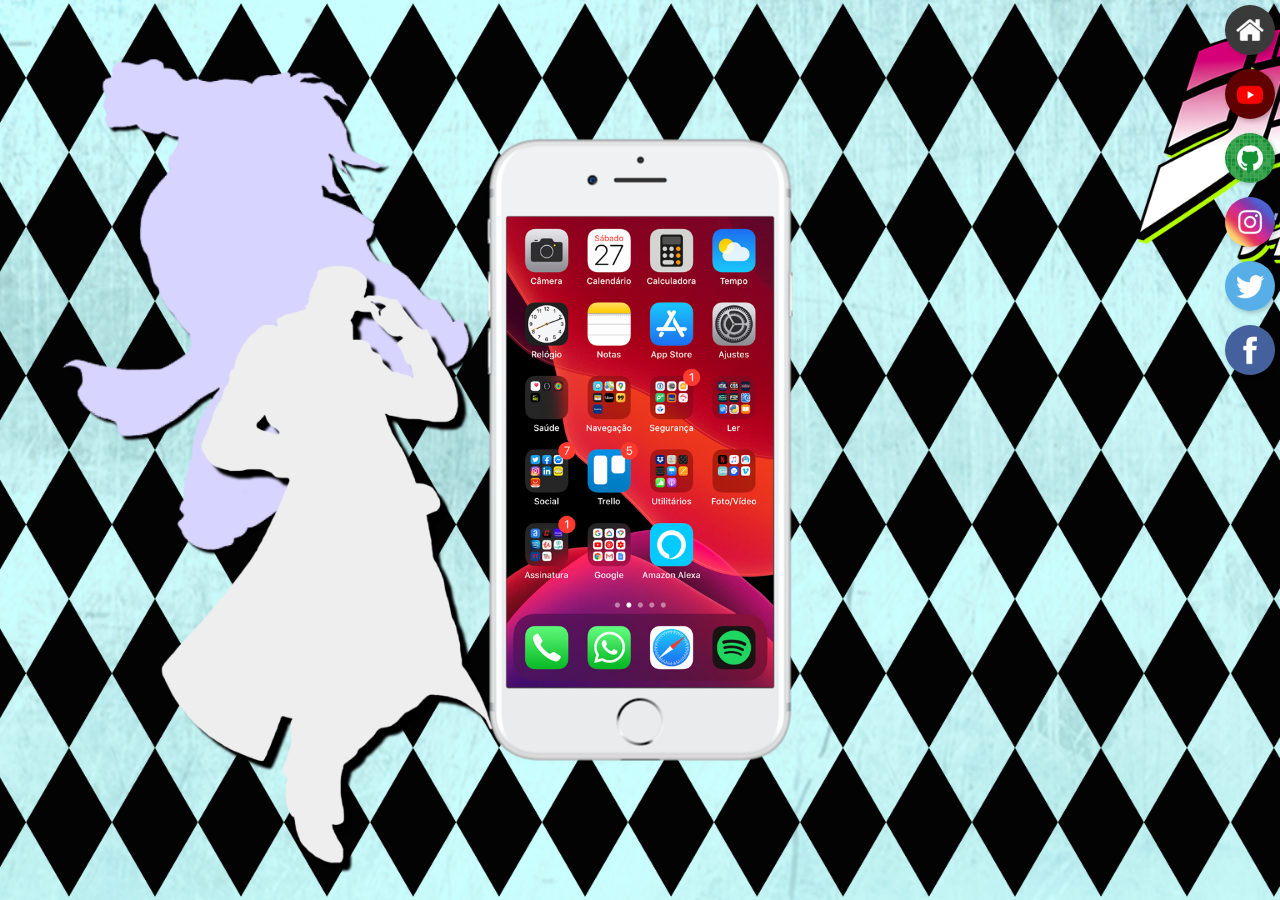
<file: index.html>
<!DOCTYPE html>
<html lang="pt-br">
<head>
    <meta charset="UTF-8">
    <meta http-equiv="X-UA-Compatible" content="IE=edge">
    <meta name="viewport" content="width=device-width, initial-scale=1.0">
    <link rel="shortcut icon" href="favicon.ico" type="image/x-icon">
    <title>Projeto redes sociais</title>
    <link rel="stylesheet" href="estilos/style.css">
</head>
<body>
    <main>
        <section id="telefone">
            <iframe src="home.html" name="tela" id="tela" 
            frameborder="0">
            Seu navegador não é compatível com isso.
        </iframe>
           

        </section>

        <section id="rede-sociais">
            

                <a href="home.html" target="tela"><img src="imagens/logo-home.jpg" alt=""></a> <br>
               <a href="youtube.html" target="tela"><img src="imagens/logo-youtube.jpg" alt=""></a> <br>
                <a href="#" target="tela"><img src="imagens/logo-github.jpg" alt="GitHub"></a> <br>
                <a href="#" target="tela"><img src="imagens/logo-instagram.jpg" alt=""></a> <br>
                <a href="#" target="tela"><img src="imagens/logo-twitter.jpg" alt="Instagram"></a> <br>
                <a href="#" target="tela"><img src="imagens/logo-facebook.jpg" alt="Facebook"></a> 

               
            
           
        </section>
    </main>
</body>
</html>
</file>
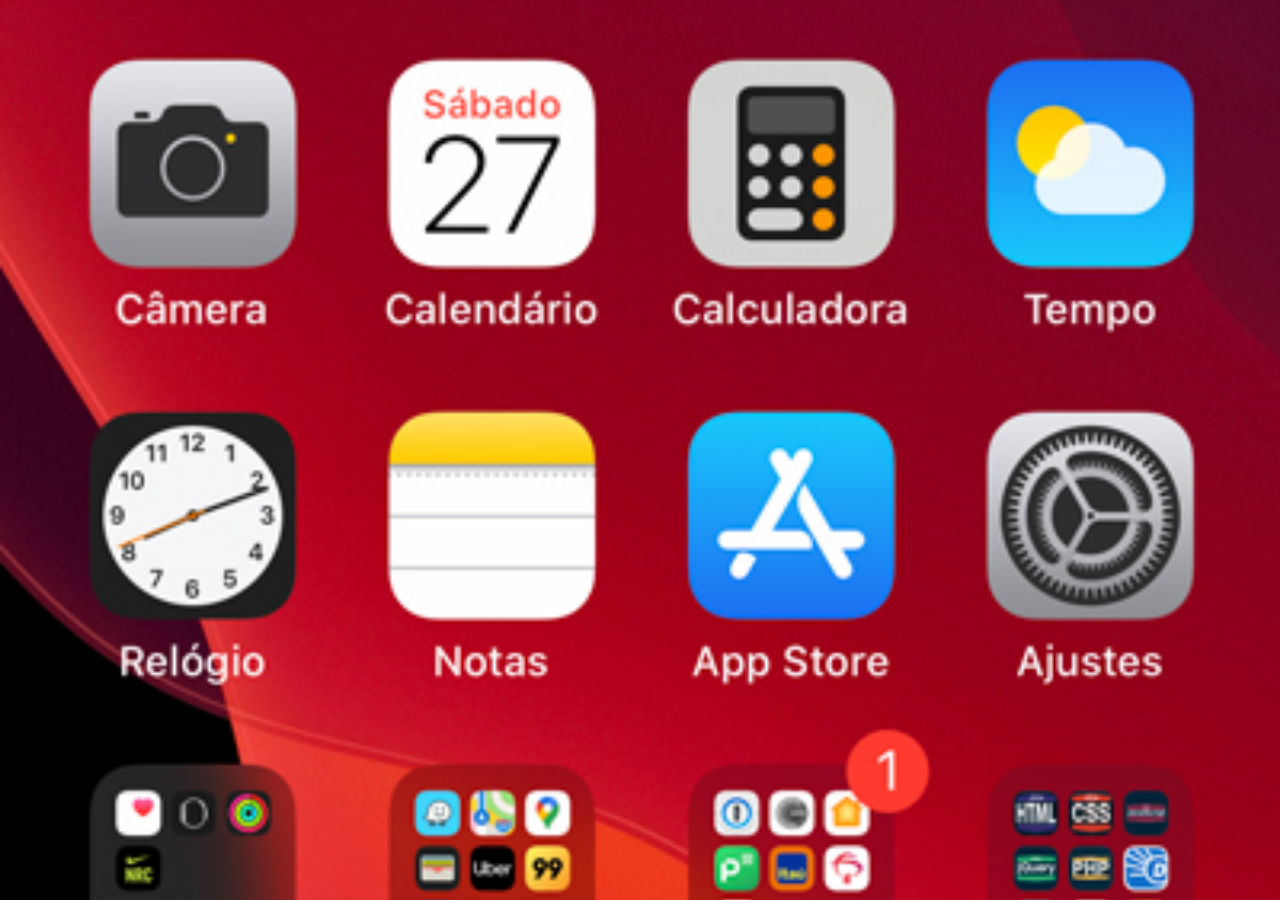
<file: home.html>
<!DOCTYPE html>
<html lang="pt-br">
<head>
    <meta charset="UTF-8">
    <meta http-equiv="X-UA-Compatible" content="IE=edge">
    <meta name="viewport" content="width=device-width, initial-scale=1.0">
    <style>
        *{
            margin: 0px;
            padding: 0px;

            
        }

        body{
            height: 100vh;
            width: 100vw;
            background-image: url('imagens/tela-home.jpg');
            background-repeat: no-repeat;
            background-position: top center;
            background-size: cover;
        }
    </style>
    <title>home</title>
</head>
<body>
    
</body>
</html>
</file>
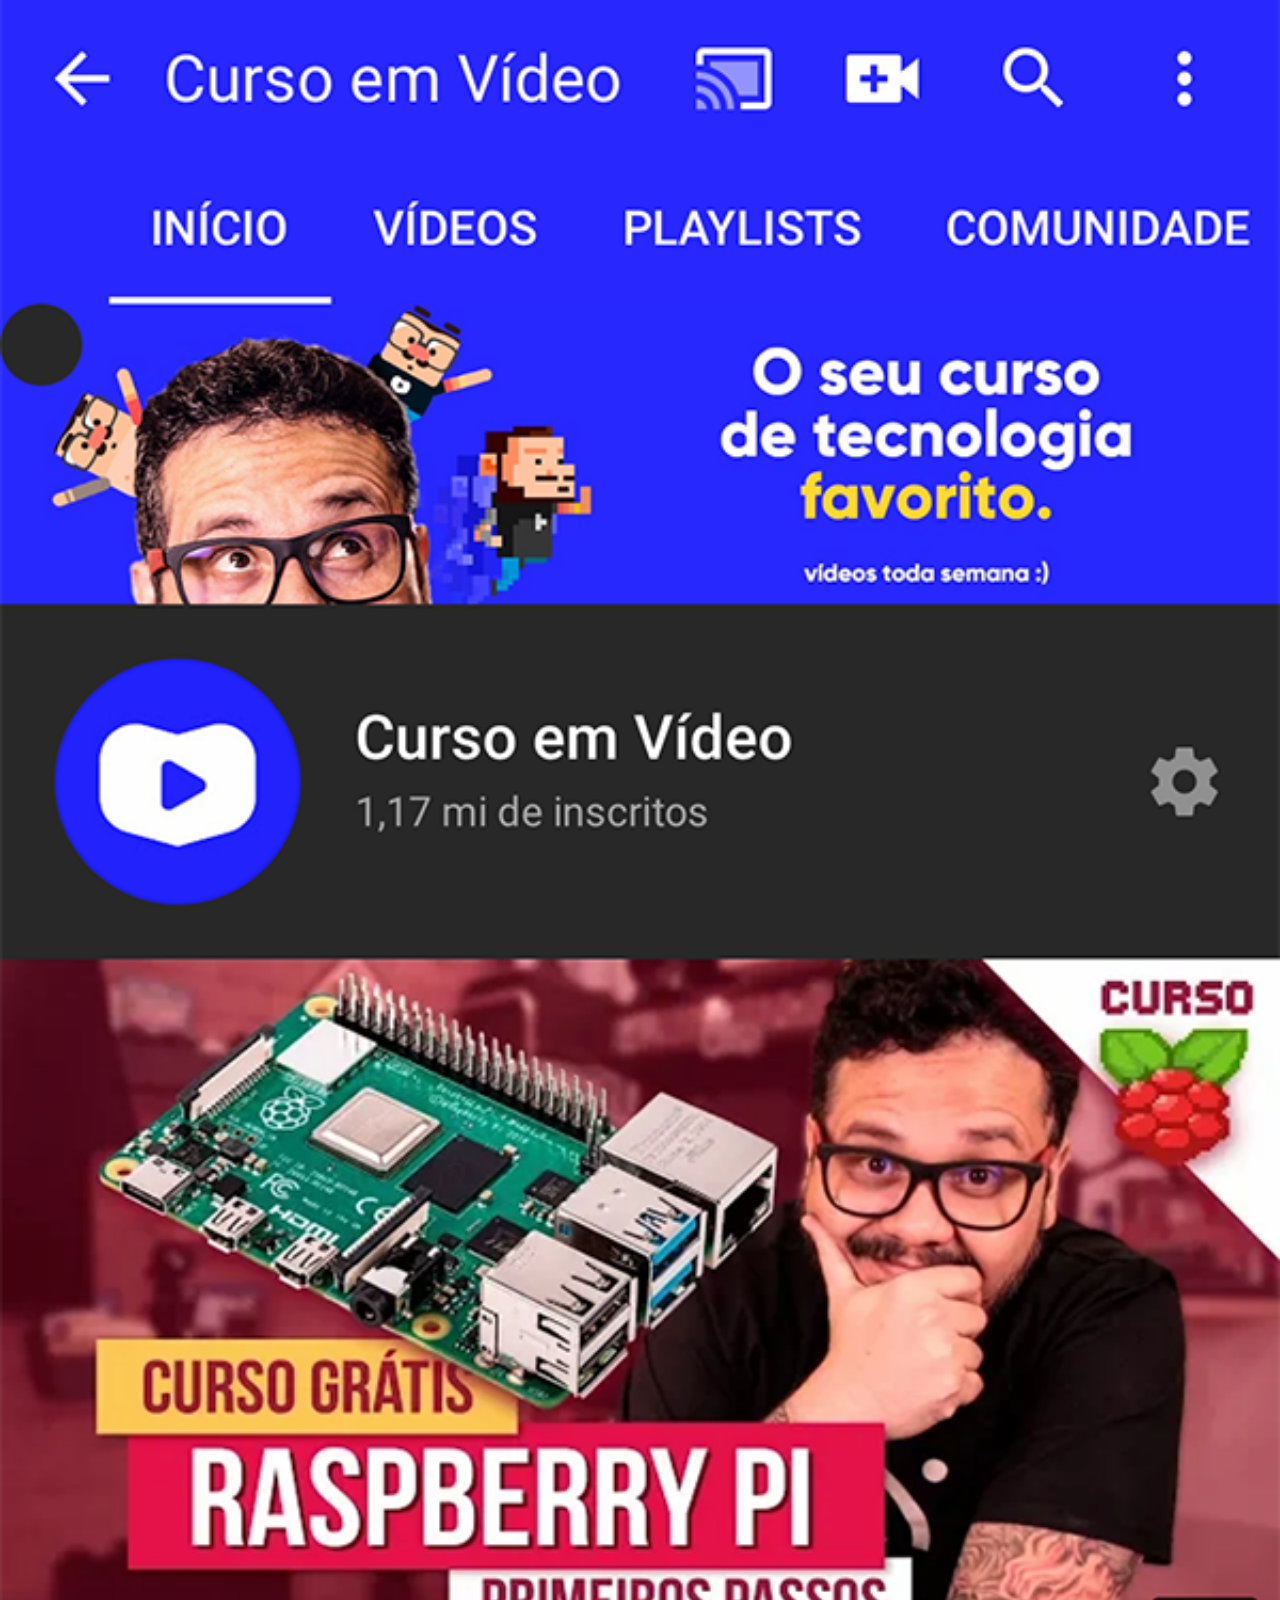
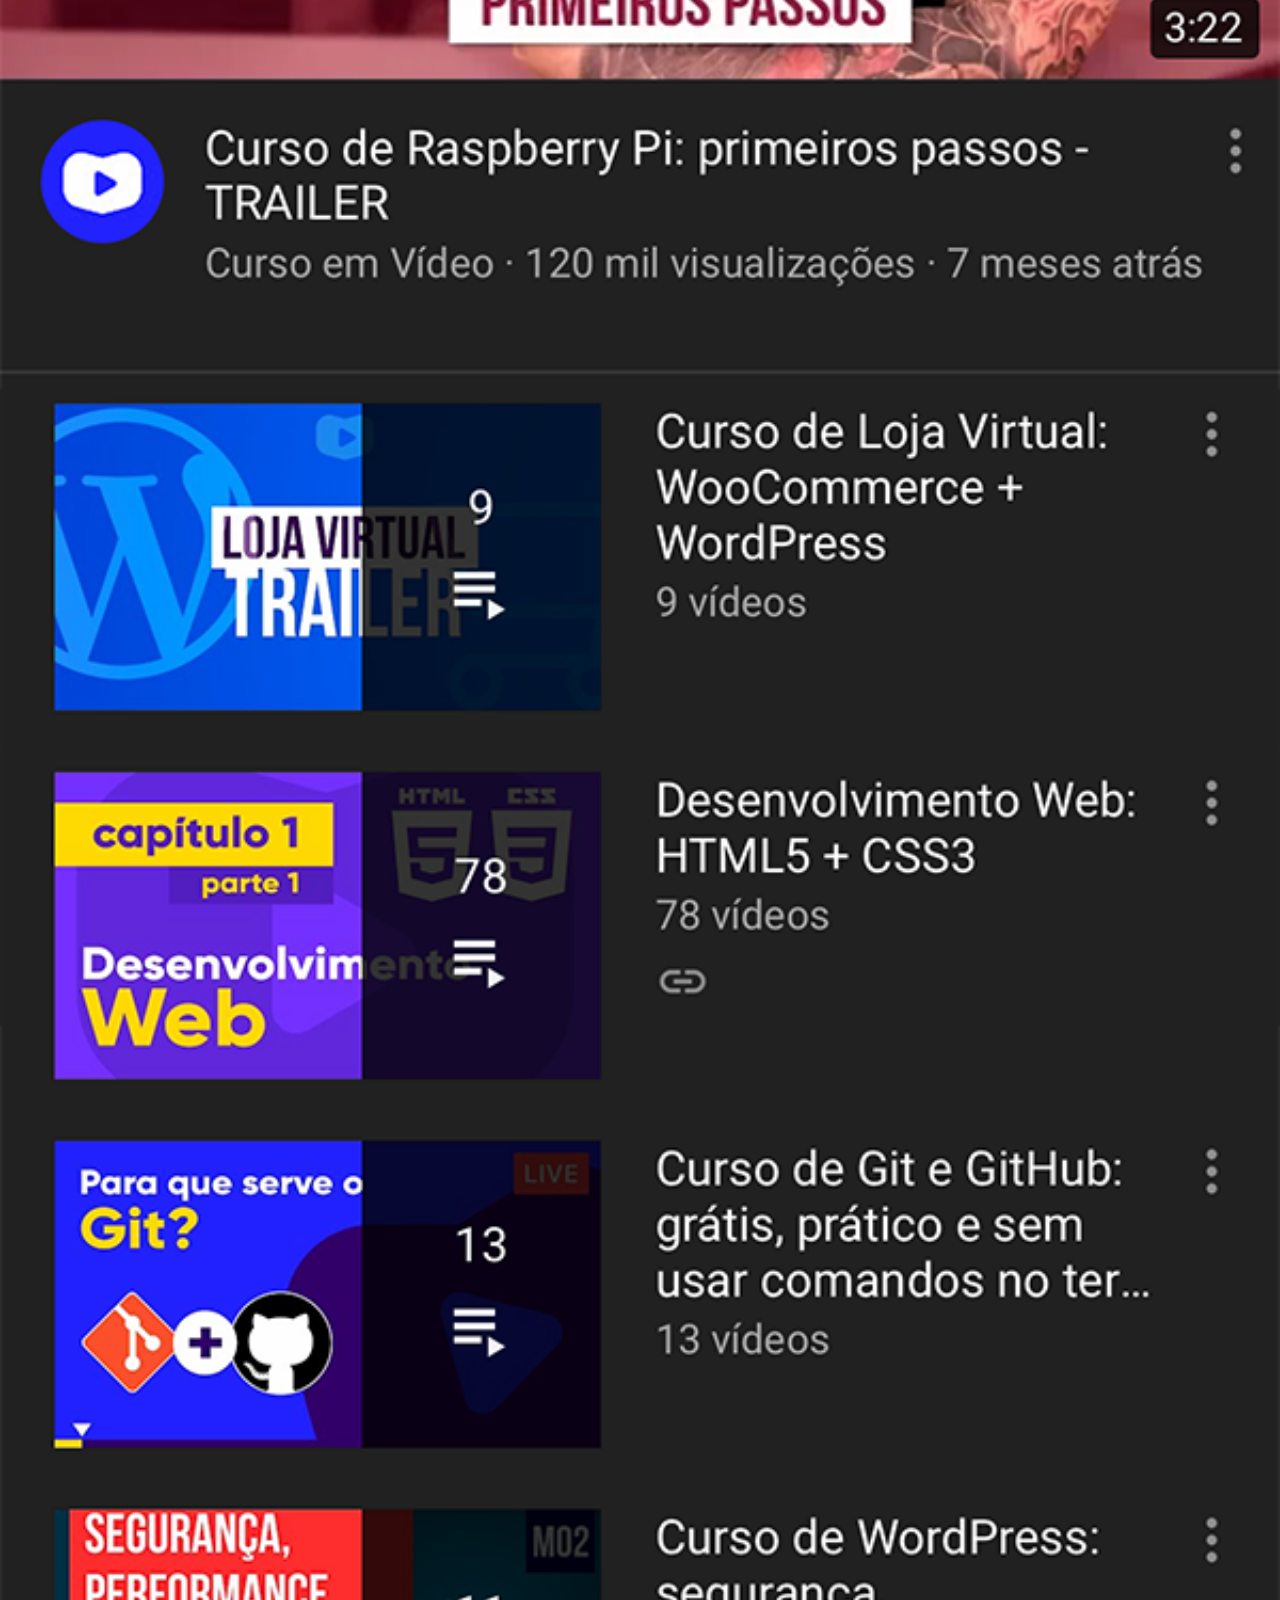
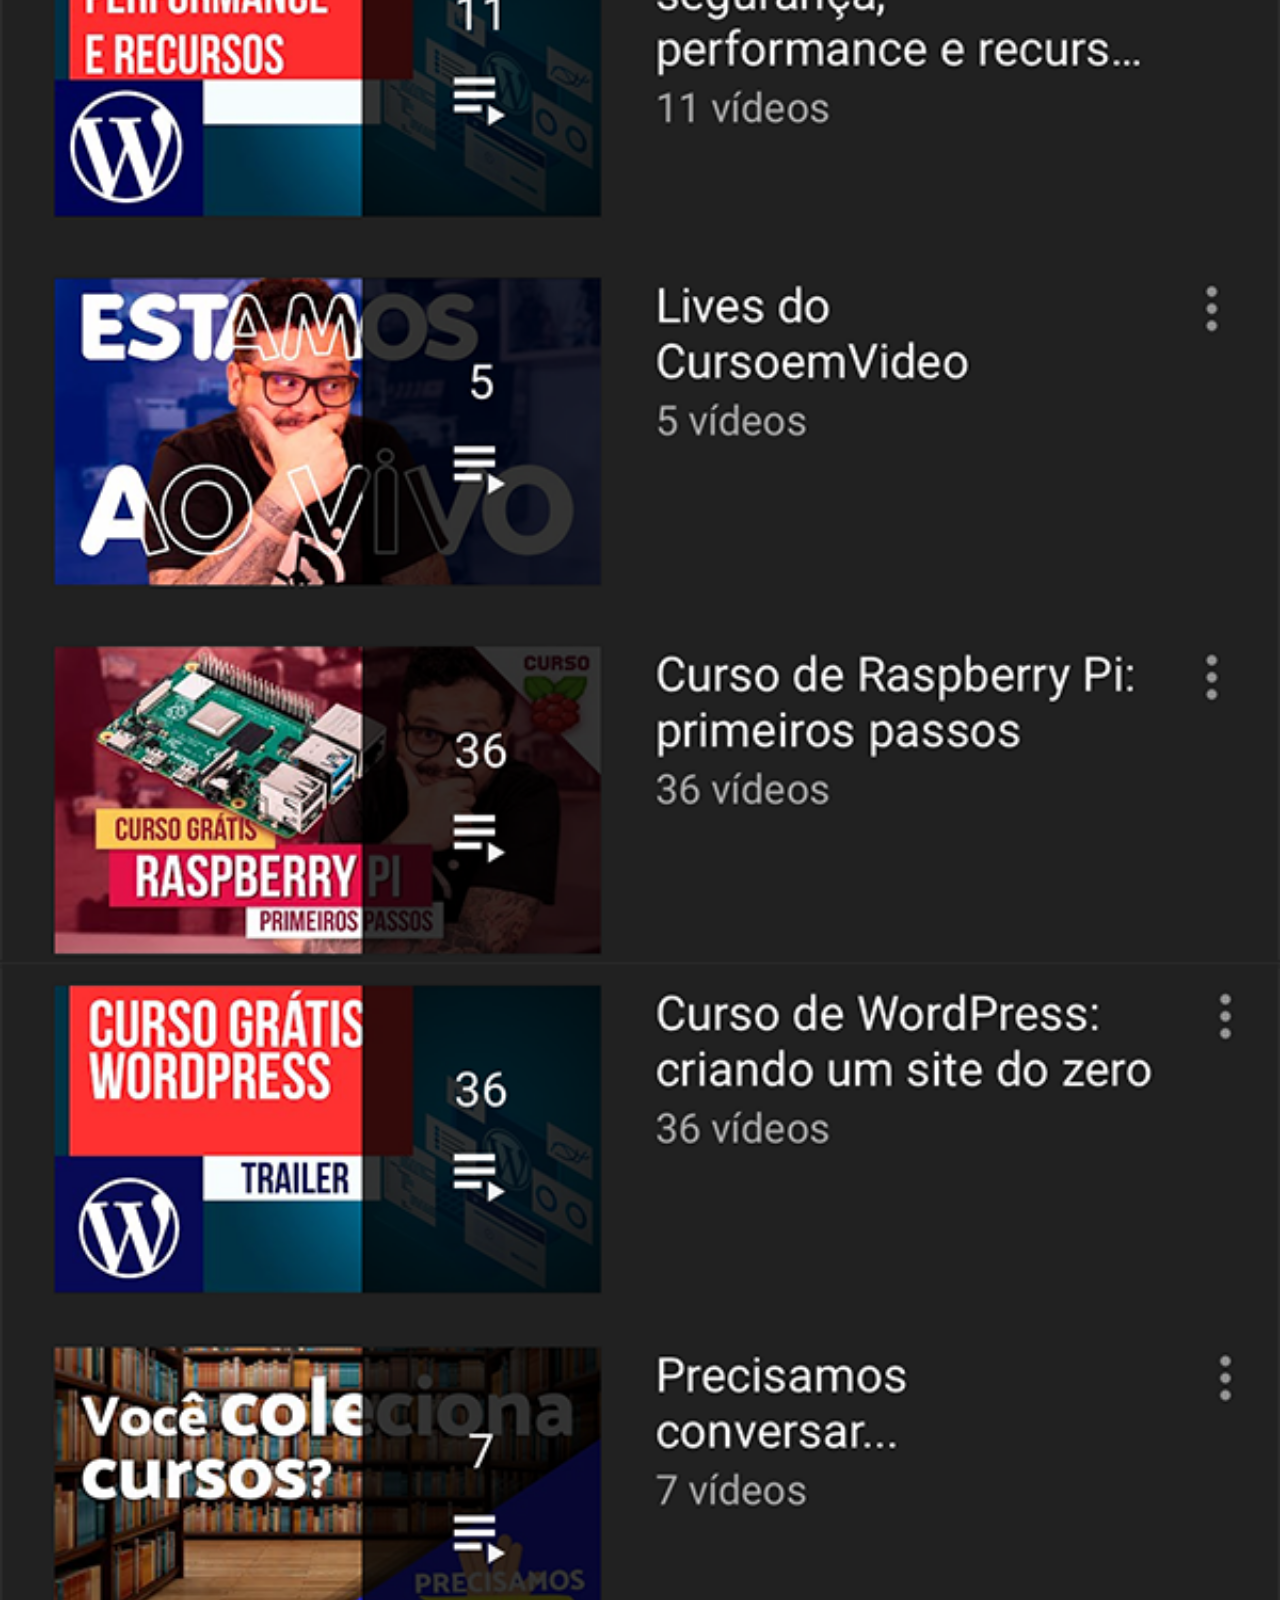
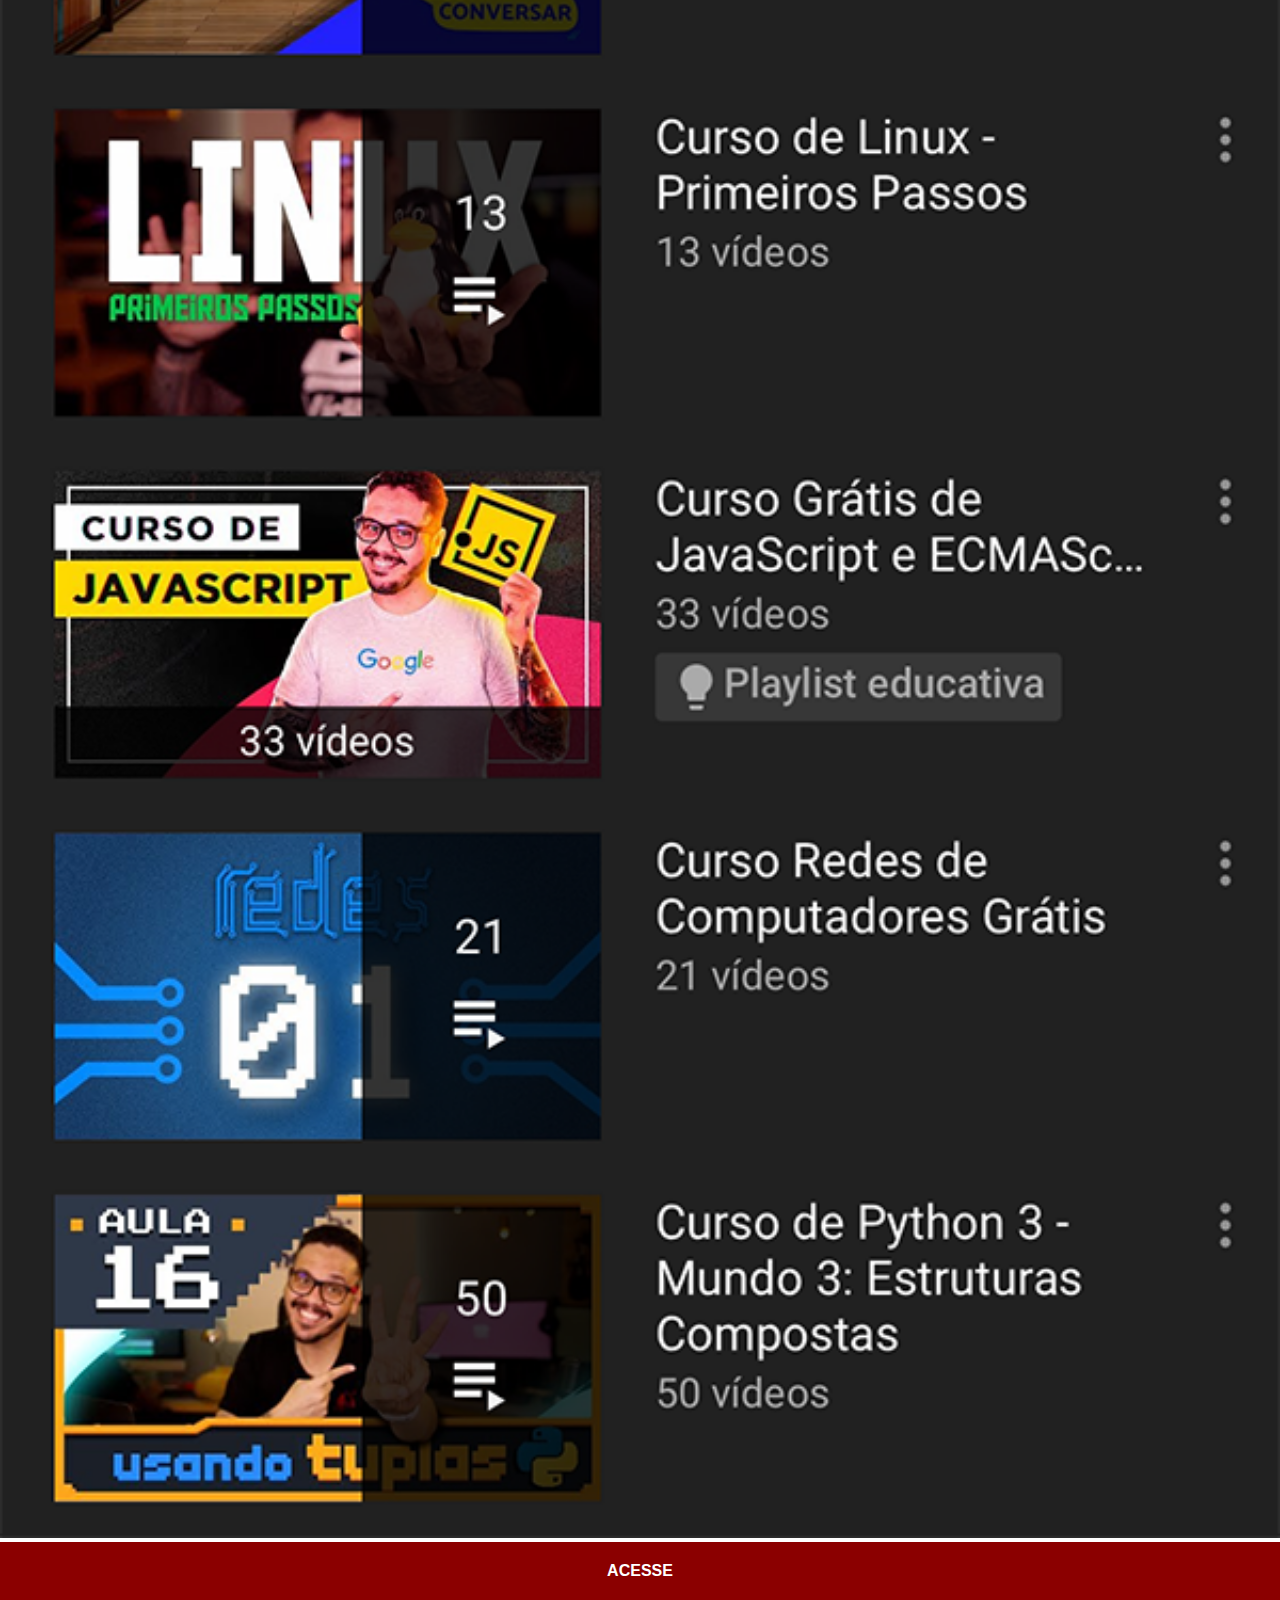
<file: youtube.html>
<!DOCTYPE html>
<html lang="en">
<head>
    <meta charset="UTF-8">
    <meta http-equiv="X-UA-Compatible" content="IE=edge">
    <meta name="viewport" content="width=device-width, initial-scale=1.0">
    <title>YouTube</title>
   <link rel="stylesheet" href="estilos/social.css">
</head>
<body>
    <img src="imagens/tela-youtube.png" alt="">
    <a href="https://www.youtube.com/@CursoemVideo" target="_blank">ACESSE</a>
</body>
</html>
</file>
<file: estilos/style.css>
@charset "UTF-8";

*{
    margin: 0px;
    padding: 0px;
    font-family: Arial, Helvetica, sans-serif;
}

html,body{
    height: 100vh;
    width: 100vw;
    background-color: black;
}

body{
    background-image: url('../imagens/jojo.png.png');
    background-repeat: no-repeat;
    background-size: cover;
    background-attachment: fixed;
}

main{
    height: 100vh;
    position: relative;
}

section#telefone{
    position: absolute;
    top: 50%;
    left: 50%;
    transform: translate(-50%, -50%);
    height: 627px;
    width: 311px;
    background-image: url('../imagens/frame-iphone.png');
    background-repeat: no-repeat;
    background-size: contain;
}

iframe#tela{
    position: relative;
    top: 80px;
    left: 22px;
    width: 267px;
    height: 471px;
   
}

section#rede-sociais{
    text-align: right;
}

section#rede-sociais img{
    border-radius: 100px;
    width: 50px;
    height: 50px;
    margin: 5px;
   box-shadow: 2px 2px 5px rgba(0, 0, 0, 0.219);
   box-sizing: border-box;
   
   
}

section#rede-sociais img:hover{
    border: solid rgba(255, 255, 255, 0.404);
    transform: translate(-5px, -5px);
    box-shadow: 5px 5px 10px rgba(0, 0, 0, 0.377);
    transition: transform 0.2s, border 0.2s;
}
</file>
<file: estilos/social.css>
@charset "UTF-8";


*{
    margin: 0px;
    padding: 0px;
    font-family: Arial, Helvetica, sans-serif;
}

::-webkit-scrollbar{
    width: 0px;
    height: 0px;
}

img{
   width: 100vw;
  
}

a{
    display: block;
    background-color: darkred;
    padding: 20px;
    text-align: center;
    font-weight: bolder;
    text-decoration: none;
    color: white;
}

a:hover{
   background-color: red;
}
</file>
